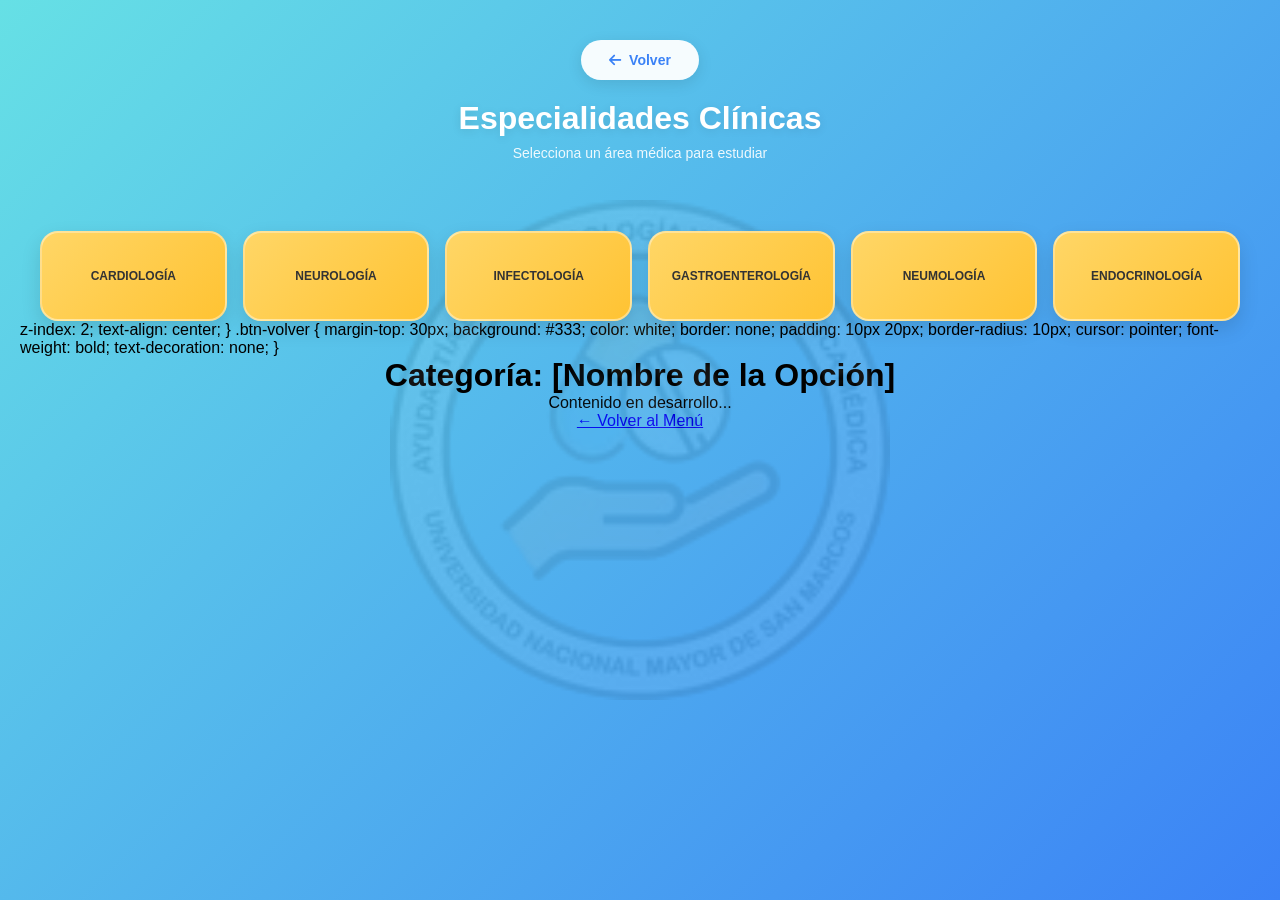
<file: especialidad_clinica.html>
<!DOCTYPE html>
<html lang="es">
<head>
  <meta charset="UTF-8">
  <title>Especialidades Clínicas - FarmacoTinder</title>
  <meta name="viewport" content="width=device-width, initial-scale=1.0">
  
  <link href="https://fonts.googleapis.com/css2?family=Sora:wght@400;500;600;700&family=Outfit:wght@300;400;500;600;700&display=swap" rel="stylesheet">
  <link rel="stylesheet" href="https://cdnjs.cloudflare.com/ajax/libs/font-awesome/6.4.0/css/all.min.css">

  <style>
    * {
      box-sizing: border-box;
      margin: 0;
      padding: 0;
    }

    body {
      font-family: "Inter", sans-serif;
      min-height: 100vh;
      display: flex;
      flex-direction: column;
      align-items: center;
      background: linear-gradient(135deg, #66e0e5 0%, #3b82f6 100%);
      position: relative;
      padding: 40px 20px;
      overflow: auto;
    }

    /* Logo de fondo sutil */
    body::before {
      content: "";
      position: fixed;
      top: 0; left: 0; width: 100%; height: 100%;
      background-image: url('assets/images/Logo_ayudantia.png');
      background-repeat: no-repeat;
      background-position: center;
      background-size: 500px;
      opacity: 0.08;
      z-index: 0;
    }

    .header-section {
      text-align: center;
      margin-bottom: 40px;
      position: relative;
      z-index: 1;
    }

    .header-section h1 {
      font-family: "Poppins", sans-serif;
      font-size: 32px;
      color: white;
      margin-bottom: 8px;
      font-weight: 800;
      text-shadow: 0 2px 10px rgba(0,0,0,0.1);
    }

    .header-section p {
      color: rgba(255,255,255,0.9);
      font-size: 14px;
      font-weight: 500;
    }

    /* Botón Volver */
    .btn-back {
      margin-bottom: 20px;
      background: rgba(255, 255, 255, 0.95);
      color: #3b82f6;
      padding: 12px 28px;
      border-radius: 50px;
      text-decoration: none;
      font-weight: 600;
      font-size: 14px;
      box-shadow: 0 4px 15px rgba(0,0,0,0.1);
      transition: all 0.3s ease;
      display: inline-flex;
      align-items: center;
      gap: 8px;
      position: relative;
      z-index: 2;
    }

    .btn-back:hover {
      background: white;
      transform: translateY(-3px);
      box-shadow: 0 6px 20px rgba(0,0,0,0.15);
    }

    /* Contenedor de tarjetas */
    .grid-container {
      display: grid;
      grid-template-columns: repeat(auto-fit, minmax(160px, 1fr));
      gap: 16px;
      width: 100%;
      max-width: 1200px;
      margin-top: 30px;
      position: relative;
      z-index: 1;
    }

    .grid-container a {
      text-decoration: none;
      display: block;
    }

    /* Tarjetas */
    .card-btn {
      background: linear-gradient(135deg, #ffd666 0%, #ffc333 100%);
      border: 2px solid rgba(255,255,255,0.4);
      border-radius: 18px;
      font-family: 'Poppins', sans-serif;
      font-weight: 700;
      font-size: 12px;
      color: #333;
      text-align: center;
      text-transform: uppercase;
      cursor: pointer;
      box-shadow: 0 8px 20px rgba(0,0,0,0.12);
      transition: all 0.3s cubic-bezier(0.34, 1.56, 0.64, 1);
      width: 100%;
      min-height: 90px;
      padding: 12px;
      display: flex;
      align-items: center;
      justify-content: center;
      position: relative;
      overflow: hidden;
    }

    .card-btn::before {
      content: '';
      position: absolute;
      top: 0;
      left: -100%;
      width: 100%;
      height: 100%;
      background: linear-gradient(90deg, transparent, rgba(255,255,255,0.3), transparent);
      transition: left 0.5s ease;
    }

    .card-btn:hover::before {
      left: 100%;
    }

    .card-btn:hover {
      transform: translateY(-8px);
      box-shadow: 0 12px 30px rgba(0,0,0,0.2);
      border-color: rgba(255,255,255,0.8);
    }

    @media (max-width: 768px) {
      .grid-container {
        grid-template-columns: repeat(2, 1fr);
        gap: 12px;
      }

      .header-section h1 {
        font-size: 24px;
      }
    }

  </style>
</head>
<body>

  <a href="index.html" class="btn-back"><i class="fas fa-arrow-left"></i> Volver</a>

  <div class="header-section">
    <h1>Especialidades Clínicas</h1>
    <p>Selecciona un área médica para estudiar</p>
  </div>

  <div class="grid-container">
    <a href="juego.html?especialidad=cardiologia"><button class="card-btn">Cardiología</button></a>
    <a href="juego.html?especialidad=neurologia"><button class="card-btn">Neurología</button></a>
    <a href="juego.html?especialidad=infectologia"><button class="card-btn">Infectología</button></a>
    <a href="juego.html?especialidad=gastroenterologia"><button class="card-btn">Gastroenterología</button></a>
    <a href="juego.html?especialidad=neumologia"><button class="card-btn">Neumología</button></a>
    <a href="juego.html?especialidad=endocrinologia"><button class="card-btn">Endocrinología</button></a>
  </div>

</body>
</html>
      z-index: 2;
      text-align: center;
    }

    .btn-volver {
      margin-top: 30px;
      background: #333;
      color: white;
      border: none;
      padding: 10px 20px;
      border-radius: 10px;
      cursor: pointer;
      font-weight: bold;
      text-decoration: none;
    }
  </style>
</head>
<body>

  <h1>Categoría: [Nombre de la Opción]</h1>

  <div class="contenedor-juego">
      <p>Contenido en desarrollo...</p>
  </div>

  <a href="index.html" class="btn-volver">← Volver al Menú</a>

</body>

</html>
</file>
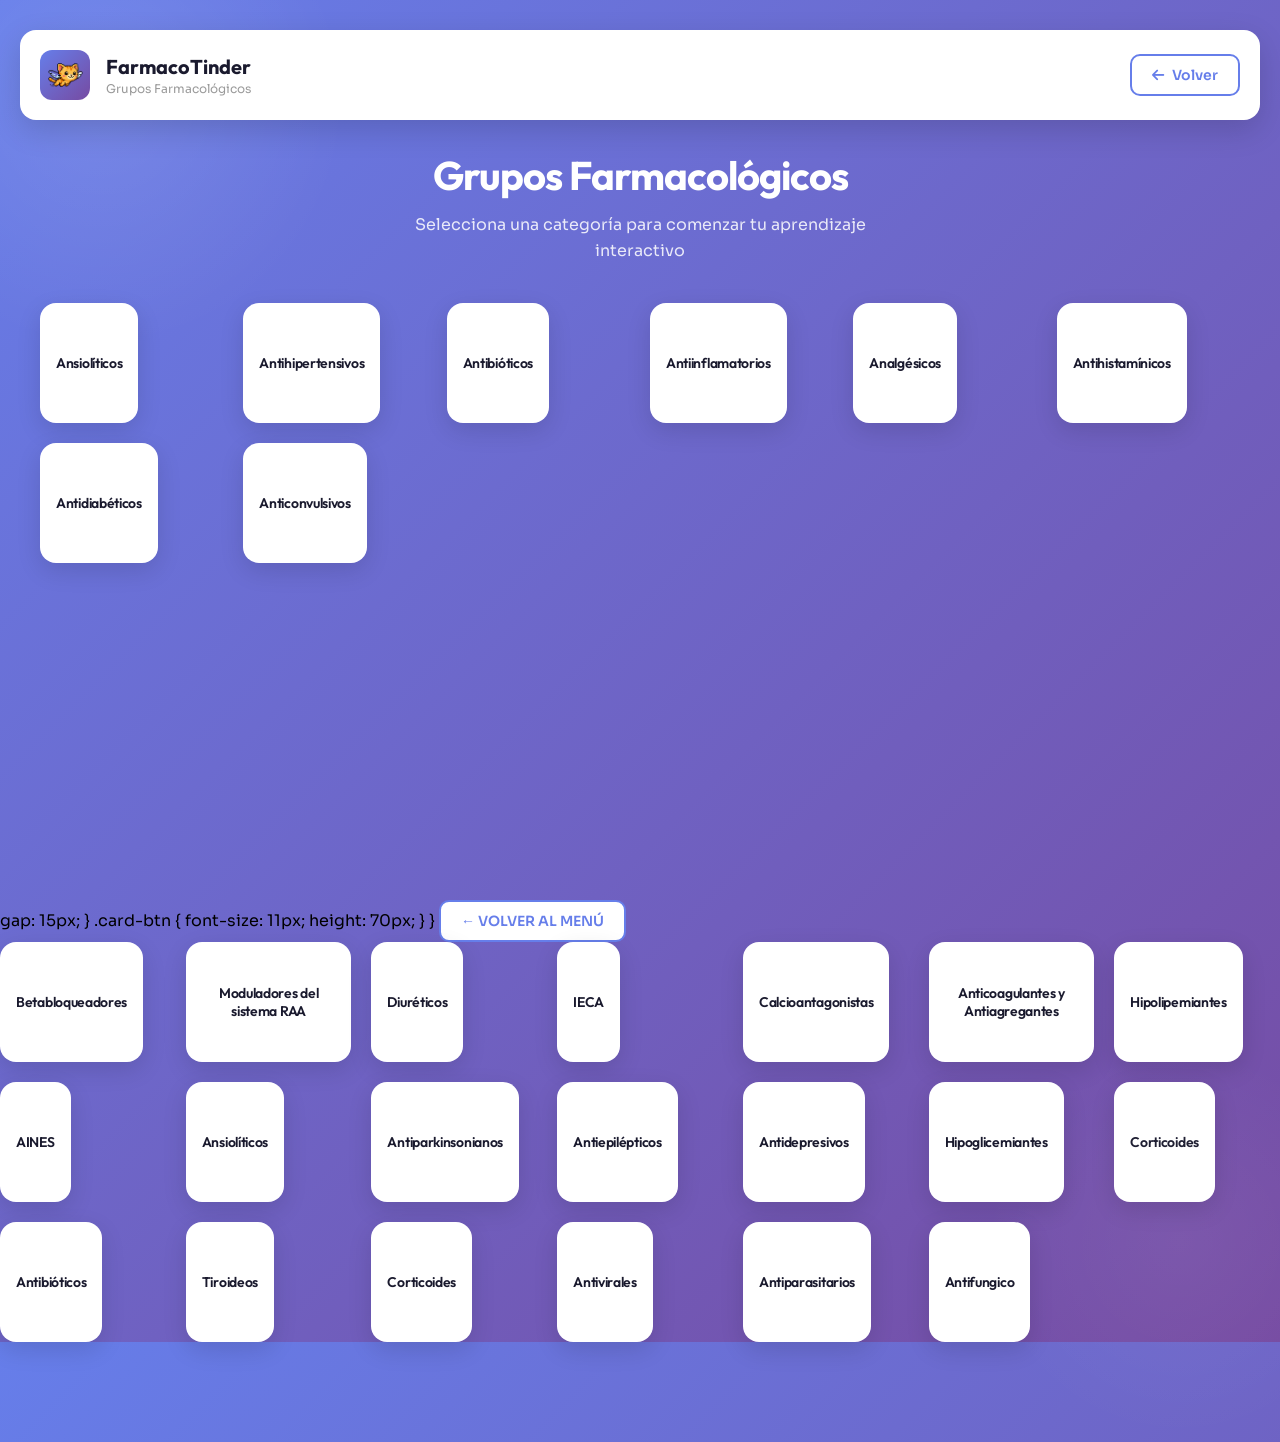
<file: grupo_farmacologico.html>
<!DOCTYPE html>
<html lang="es">
<head>
  <meta charset="UTF-8" />
  <title>Grupos Farmacológicos - FarmacoTinder</title>
  <meta name="viewport" content="width=device-width, initial-scale=1.0" />
  
  <link href="https://fonts.googleapis.com/css2?family=Sora:wght@400;500;600;700&family=Outfit:wght@300;400;500;600;700&display=swap" rel="stylesheet">
  <link rel="stylesheet" href="https://cdnjs.cloudflare.com/ajax/libs/font-awesome/6.4.0/css/all.min.css">

  <style>
    * {
      box-sizing: border-box;
      margin: 0;
      padding: 0;
    }

    body {
      font-family: "Sora", sans-serif;
      min-height: 100vh;
      background: linear-gradient(135deg, #667eea 0%, #764ba2 100%);
      position: relative;
      padding-top: 0;
      overflow-x: hidden;
    }

    /* Elementos decorativos */
    body::before {
      content: '';
      position: absolute;
      width: 500px;
      height: 500px;
      background: radial-gradient(circle, rgba(255, 255, 255, 0.1) 0%, transparent 70%);
      border-radius: 50%;
      top: -150px;
      left: -150px;
    }

    body::after {
      content: '';
      position: absolute;
      width: 400px;
      height: 400px;
      background: radial-gradient(circle, rgba(255, 255, 255, 0.05) 0%, transparent 70%);
      border-radius: 50%;
      bottom: -100px;
      right: -100px;
    }

    /* Contenedor principal */
    .container {
      display: flex;
      flex-direction: column;
      align-items: center;
      padding: 20px;
      position: relative;
      z-index: 1;
      min-height: 100vh;
    }

    /* HEADER */
    .header {
      width: 100%;
      background: white;
      padding: 20px;
      border-radius: 16px;
      box-shadow: 0 10px 30px rgba(0, 0, 0, 0.15);
      margin-bottom: 30px;
      display: flex;
      align-items: center;
      justify-content: space-between;
      position: relative;
      margin-top: 10px;
    }

    .header-left {
      display: flex;
      align-items: center;
      gap: 16px;
    }

    .header-logo {
      width: 50px;
      height: 50px;
      background: linear-gradient(135deg, #667eea 0%, #764ba2 100%);
      border-radius: 12px;
      display: flex;
      align-items: center;
      justify-content: center;
      flex-shrink: 0;
    }

    .header-logo img {
      width: 35px;
      height: 35px;
      object-fit: contain;
    }

    .header-text h1 {
      font-size: 20px;
      font-weight: 700;
      color: #1a1a2e;
      font-family: "Outfit", sans-serif;
      margin: 0;
    }

    .header-text p {
      font-size: 12px;
      color: #999;
      margin: 2px 0 0 0;
    }

    /* Botón volver */
    .btn-back {
      background: white;
      color: #667eea;
      border: 2px solid #667eea;
      padding: 10px 20px;
      border-radius: 10px;
      cursor: pointer;
      font-size: 14px;
      font-weight: 600;
      transition: all 0.3s ease;
      display: inline-flex;
      align-items: center;
      gap: 8px;
      text-decoration: none;
    }

    .btn-back:hover {
      background: #667eea;
      color: white;
      transform: translateY(-2px);
      box-shadow: 0 6px 20px rgba(102, 126, 234, 0.3);
    }

    /* Sección de contenido */
    .content {
      width: 100%;
      max-width: 1200px;
    }

    .content-header {
      text-align: center;
      color: white;
      margin-bottom: 40px;
      animation: fadeInDown 0.8s ease;
    }

    .content-header h2 {
      font-size: 40px;
      font-weight: 700;
      font-family: "Outfit", sans-serif;
      margin-bottom: 12px;
      letter-spacing: -1px;
    }

    .content-header p {
      font-size: 16px;
      color: rgba(255, 255, 255, 0.85);
      max-width: 500px;
      margin: 0 auto;
      line-height: 1.6;
    }

    @keyframes fadeInDown {
      from {
        opacity: 0;
        transform: translateY(-20px);
      }
      to {
        opacity: 1;
        transform: translateY(0);
      }
    }

    /* GRID */
    .grid-container {
      display: grid;
      grid-template-columns: repeat(auto-fit, minmax(160px, 1fr));
      gap: 20px;
      width: 100%;
      animation: fadeInUp 0.8s ease 0.2s backwards;
    }

    @keyframes fadeInUp {
      from {
        opacity: 0;
        transform: translateY(20px);
      }
      to {
        opacity: 1;
        transform: translateY(0);
      }
    }

    /* TARJETAS */
    .grid-container a {
      text-decoration: none;
    }

    .card-btn {
      background: white;
      border: 0;
      border-radius: 16px;
      padding: 24px 16px;
      cursor: pointer;
      font-size: 14px;
      font-weight: 600;
      color: #1a1a2e;
      text-align: center;
      transition: all 0.4s cubic-bezier(0.34, 1.56, 0.64, 1);
      position: relative;
      overflow: hidden;
      box-shadow: 0 8px 24px rgba(0, 0, 0, 0.12);
      min-height: 120px;
      display: flex;
      align-items: center;
      justify-content: center;
      font-family: "Outfit", sans-serif;
      letter-spacing: -0.3px;
    }

    .card-btn::before {
      content: '';
      position: absolute;
      top: 0;
      left: -100%;
      width: 100%;
      height: 100%;
      background: linear-gradient(90deg, transparent, rgba(102, 126, 234, 0.1), transparent);
      transition: left 0.6s ease;
    }

    .card-btn:hover::before {
      left: 100%;
    }

    .card-btn::after {
      content: '';
      position: absolute;
      top: 0;
      left: 0;
      right: 0;
      bottom: 0;
      background: linear-gradient(135deg, #667eea 0%, #764ba2 100%);
      border-radius: 16px;
      opacity: 0;
      transition: opacity 0.3s ease;
      z-index: -1;
    }

    .card-btn:hover {
      transform: translateY(-8px);
      box-shadow: 0 16px 40px rgba(102, 126, 234, 0.25);
      color: white;
    }

    .card-btn:hover::after {
      opacity: 1;
    }

    @media (max-width: 768px) {
      .grid-container {
        grid-template-columns: repeat(2, 1fr);
        gap: 16px;
      }

      .content-header h2 {
        font-size: 28px;
      }

      .header {
        flex-direction: column;
        gap: 16px;
        text-align: center;
        justify-content: center;
      }

      .btn-back {
        width: 100%;
        justify-content: center;
      }
    }

    @media (max-width: 480px) {
      .grid-container {
        grid-template-columns: 1fr;
      }

      .container {
        padding: 12px;
      }
    }

  </style>
</head>
<body>

  <div class="container">
    
    <div class="header">
      <div class="header-left">
        <div class="header-logo">
          <img src="assets/images/michigato.png" alt="FarmacoTinder">
        </div>
        <div class="header-text">
          <h1>FarmacoTinder</h1>
          <p>Grupos Farmacológicos</p>
        </div>
      </div>
      <a href="index.html" class="btn-back">
        <i class="fas fa-arrow-left"></i> Volver
      </a>
    </div>

    <div class="content">
      <div class="content-header">
        <h2>Grupos Farmacológicos</h2>
        <p>Selecciona una categoría para comenzar tu aprendizaje interactivo</p>
      </div>

      <div class="grid-container">
        <a href="juego.html?categoria=ansioliticos"><button class="card-btn">Ansiolíticos</button></a>
        <a href="juego.html?categoria=antihipertensivos"><button class="card-btn">Antihipertensivos</button></a>
        <a href="juego.html?categoria=antibioticos"><button class="card-btn">Antibióticos</button></a>
        <a href="juego.html?categoria=antiinflamatorios"><button class="card-btn">Antiinflamatorios</button></a>
        <a href="juego.html?categoria=analgesicos"><button class="card-btn">Analgésicos</button></a>
        <a href="juego.html?categoria=antialergicos"><button class="card-btn">Antihistamínicos</button></a>
        <a href="juego.html?categoria=antidiabeticos"><button class="card-btn">Antidiabéticos</button></a>
        <a href="juego.html?categoria=anticonvulsivos"><button class="card-btn">Anticonvulsivos</button></a>
      </div>
    </div>

  </div>

</body>
</html>
            gap: 15px;
        }
        .card-btn {
            font-size: 11px;
            height: 70px;
        }
    }
  </style>
</head>
<body>

  <a href="index.html" class="btn-back">← VOLVER AL MENÚ</a>

  <div class="grid-container">
    <a href="juego.html?categoria=betabloqueadores" style="text-decoration: none;">
        <button class="card-btn">Betabloqueadores</button>
    </a>
    <a href="juego.html?categoria=moduladoresraa" style="text-decoration: none;">
        <button class="card-btn">Moduladores del sistema RAA</button>
    </a>
    <a href="juego.html?categoria=diureticos" style="text-decoration: none;">
        <button class="card-btn">Diuréticos</button>
    </a>
    <a href="juego.html?categoria=ieca" style="text-decoration: none;">
        <button class="card-btn">IECA</button>
    </a>
    <a href="juego.html?categoria=calcioantagonistas" style="text-decoration: none;">
        <button class="card-btn">Calcioantagonistas</button>
    </a>
    
    <a href="juego.html?categoria=anticoagulantes" style="text-decoration: none;">
        <button class="card-btn">Anticoagulantes y Antiagregantes</button>
    </a>
    <a href="juego.html?categoria=hipolipemiantes" style="text-decoration: none;">
        <button class="card-btn">Hipolipemiantes</button>
    </a>
    <a href="juego.html?categoria=aines" style="text-decoration: none;">
        <button class="card-btn">AINES</button>
    </a>
    <a href="juego.html?categoria=ansioliticos" style="text-decoration: none;">
        <button class="card-btn">Ansiolíticos</button>
    </a>
    <a href="juego.html?categoria=antiparkinsonianos" style="text-decoration: none;">
        <button class="card-btn">Antiparkinsonianos</button>
    </a>
    
    <a href="juego.html?categoria=antiepilepticos" style="text-decoration: none;">
        <button class="card-btn">Antiepilépticos</button>
    </a>
    <a href="juego.html?categoria=antidepresivos" style="text-decoration: none;">
        <button class="card-btn">Antidepresivos</button>
    </a>
    <a href="juego.html?categoria=hipoglicemiantes" style="text-decoration: none;">
        <button class="card-btn">Hipoglicemiantes</button>
    </a>
    <a href="juego.html?categoria=corticoides" style="text-decoration: none;">
        <button class="card-btn">Corticoides</button>
    </a>
    <a href="juego.html?categoria=antibioticos" style="text-decoration: none;">
        <button class="card-btn">Antibióticos</button>
    </a>

    <a href="juego.html?categoria=tiroideos" style="text-decoration: none;">
        <button class="card-btn">Tiroideos</button>
    </a>
    <a href="juego.html?categoria=corticoides" style="text-decoration: none;">
        <button class="card-btn">Corticoides</button>
    </a>
    <a href="juego.html?categoria=antivirales" style="text-decoration: none;">
        <button class="card-btn">Antivirales</button>
    </a>
    <a href="juego.html?categoria=antiparasitarios" style="text-decoration: none;">
        <button class="card-btn">Antiparasitarios</button>
    </a>
    <a href="juego.html?categoria=antifungico" style="text-decoration: none;">
        <button class="card-btn">Antifungico</button>
    </a>
  </div>

</body>

</html>
</file>
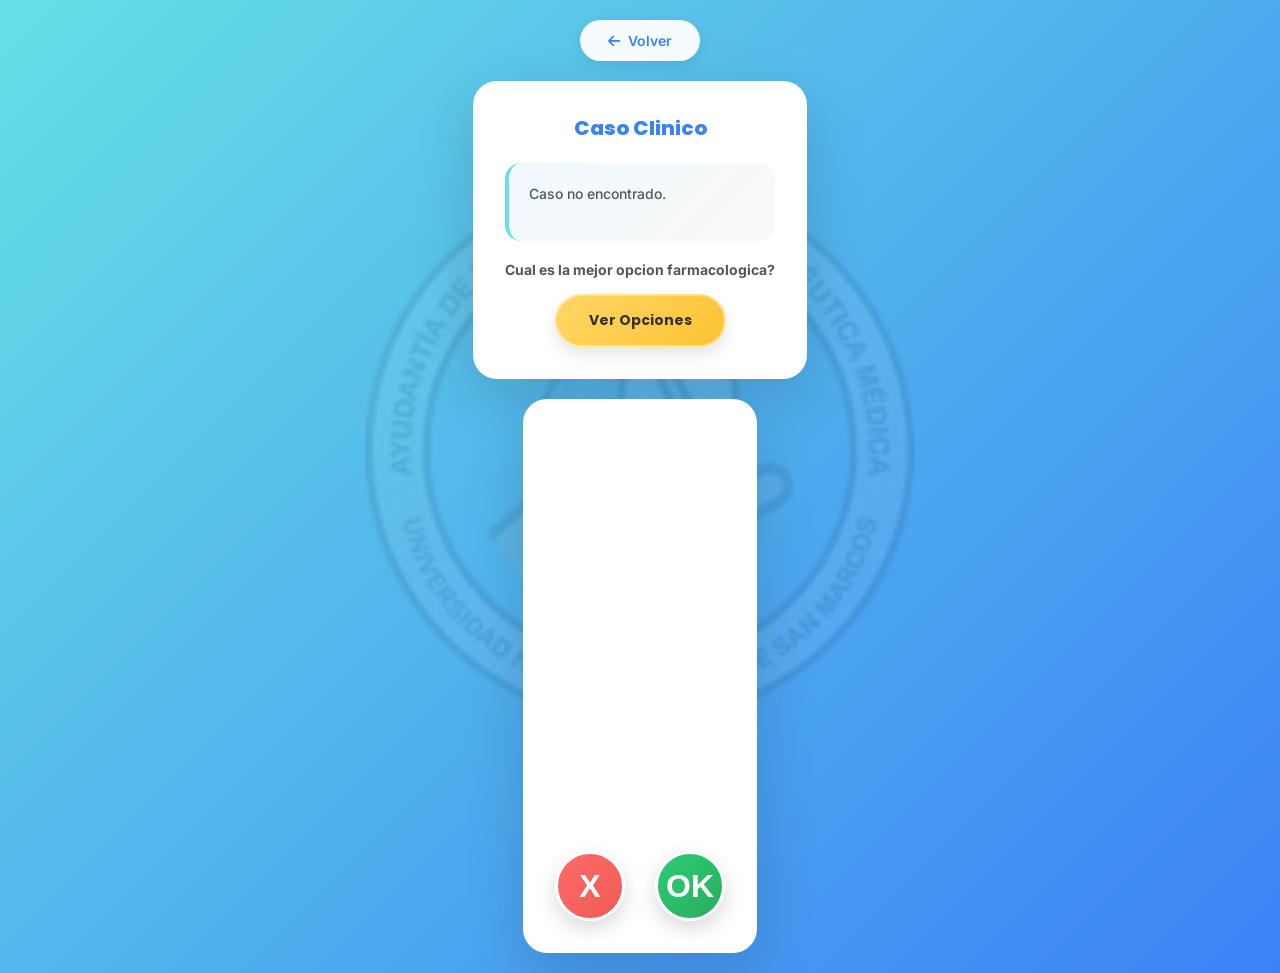
<file: juego.html>
<!DOCTYPE html>
<html lang="es">
<head>
  <meta charset="UTF-8">
  <meta name="viewport" content="width=device-width, initial-scale=1.0">
  <title>Caso Clínico - FarmacoTinder</title>
  <link href="https://fonts.googleapis.com/css2?family=Poppins:wght@600;700;800&family=Inter:wght@400;500;600&display=swap" rel="stylesheet">
  <link rel="stylesheet" href="https://cdnjs.cloudflare.com/ajax/libs/font-awesome/6.4.0/css/all.min.css">
  <style>
    * {
      box-sizing: border-box;
      margin: 0;
      padding: 0;
    }

    body {
      font-family: "Inter", sans-serif;
      min-height: 100vh;
      display: flex;
      flex-direction: column;
      justify-content: center;
      align-items: center;
      background: linear-gradient(135deg, #66e0e5 0%, #3b82f6 100%);
      padding: 20px;
      gap: 20px;
      position: relative;
    }

    /* Logo de fondo sutil */
    body::before {
      content: "";
      position: fixed;
      top: 0; left: 0; width: 100%; height: 100%;
      background-image: url('assets/images/Logo_ayudantia.png');
      background-repeat: no-repeat;
      background-position: center;
      background-size: 550px;
      opacity: 0.08;
      z-index: 0;
    }

    .card-perfil {
      width: 100%;
      max-width: 500px;
      background: white;
      border-radius: 24px;
      padding: 0;
      box-shadow: 0 20px 60px rgba(0, 0, 0, 0.15);
      display: flex;
      flex-direction: column;
      align-items: center;
      overflow: hidden;
      margin: 0 auto;
      animation: slideIn 0.4s ease;
      position: relative;
      z-index: 1;
    }

    @keyframes slideIn {
      from { opacity: 0; transform: translateY(20px); }
      to { opacity: 1; transform: translateY(0); }
    }

    .card-perfil img {
      width: 160px;
      height: 160px;
      object-fit: contain;
      padding: 20px;
    }

    .info-fármaco {
      padding: 24px;
      text-align: center;
      width: 100%;
    }

    .info-fármaco h2 {
      font-family: 'Poppins', sans-serif;
      font-weight: 800;
      margin-bottom: 12px;
      color: #3b82f6;
      font-size: 18px;
    }

    .img-contenedor {
      width: 100%;
      background: linear-gradient(135deg, #f0f9ff 0%, #faf9f7 100%);
      padding: 20px;
      display: flex;
      justify-content: center;
    }

    .bio-fármaco {
      text-align: justify;
      font-size: 13px;
      line-height: 1.6;
      color: #555;
      background: #f8f9fa;
      padding: 16px;
      border-radius: 12px;
      border-left: 4px solid #3b82f6;
    }

    .bio-fármaco p {
      margin-bottom: 10px;
    }

    .bio-fármaco p:last-child {
      margin-bottom: 0;
    }

    /* Main card for caso */
    .main-card {
      background: white;
      border-radius: 24px;
      padding: 32px;
      max-width: 500px;
      text-align: center;
      box-shadow: 0 20px 60px rgba(0, 0, 0, 0.15);
      position: relative;
      z-index: 1;
      animation: slideIn 0.4s ease;
    }

    .main-card h2 {
      font-family: 'Poppins', sans-serif;
      font-weight: 800;
      margin-bottom: 16px;
      color: #3b82f6;
      font-size: 20px;
    }

    .speech-bubble {
      font-family: 'Inter', sans-serif;
      font-weight: 500;
      background: linear-gradient(135deg, #f0f9ff 0%, #faf9f7 100%);
      border-radius: 16px;
      padding: 20px;
      margin: 20px 0;
      font-size: 14px;
      text-align: justify;
      line-height: 1.6;
      border-left: 4px solid #66e0e5;
    }

    .main-card p {
      color: #555;
      font-size: 14px;
      margin-bottom: 16px;
    }

    /* Botón principal */
    .btn-farmacotinder {
      background: linear-gradient(135deg, #ffd666 0%, #ffc333 100%);
      color: #333;
      border: 2px solid rgba(255, 255, 255, 0.4);
      padding: 14px 32px;
      border-radius: 50px;
      font-weight: 700;
      cursor: pointer;
      font-size: 14px;
      transition: all 0.3s ease;
      box-shadow: 0 8px 16px rgba(0, 0, 0, 0.1);
      font-family: 'Poppins', sans-serif;
    }

    .btn-farmacotinder:hover {
      transform: translateY(-4px);
      box-shadow: 0 12px 24px rgba(0, 0, 0, 0.15);
    }

    /* Botones de decisión (Swipe) */
    .btn-decision {
      border: none;
      border-radius: 50%;
      width: 70px;
      height: 70px;
      color: white;
      font-size: 32px;
      cursor: pointer;
      box-shadow: 0 8px 20px rgba(0, 0, 0, 0.15);
      transition: all 0.3s ease;
      font-weight: 700;
      border: 3px solid white;
    }

    .btn-no {
      background: linear-gradient(135deg, #ff6b6b 0%, #ee5a52 100%);
    }

    .btn-no:hover {
      transform: scale(1.1);
      box-shadow: 0 12px 30px rgba(255, 107, 107, 0.4);
    }

    .btn-yes {
      background: linear-gradient(135deg, #2ecc71 0%, #27ae60 100%);
    }

    .btn-yes:hover {
      transform: scale(1.1);
      box-shadow: 0 12px 30px rgba(46, 204, 113, 0.4);
    }

    .btn-back {
      background: rgba(255, 255, 255, 0.95);
      color: #3b82f6;
      padding: 12px 28px;
      border-radius: 50px;
      text-decoration: none;
      font-weight: 600;
      font-size: 14px;
      box-shadow: 0 4px 15px rgba(0, 0, 0, 0.1);
      transition: all 0.3s ease;
      display: inline-flex;
      align-items: center;
      gap: 8px;
      position: relative;
      z-index: 2;
      border: none;
      cursor: pointer;
    }

    .btn-back:hover {
      background: white;
      transform: translateY(-3px);
      box-shadow: 0 6px 20px rgba(0, 0, 0, 0.15);
    }

    #contenedor-tarjetas {
      width: 100%;
      min-height: 400px;
      display: flex;
      justify-content: center;
      align-items: center;
    }

    #pantalla-tinder {
      display: flex !important;
      flex-direction: column;
      gap: 20px;
    }

    .btn-controls {
      display: flex;
      justify-content: center;
      gap: 30px;
      position: relative;
      z-index: 1;
    }

  </style>
</head>
<body>

  <a href="grupo_farmacologico.html" class="btn-back"><i class="fas fa-arrow-left"></i> Volver</a>

  <div id="pantalla-caso" class="main-card">
    <h2>Caso Clinico</h2>
    <div class="speech-bubble">
      <p id="texto-descripcion"></p>
    </div>
    <p><strong>Cual es la mejor opcion farmacologica?</strong></p>
    <button class="btn-farmacotinder" onclick="irAMatch()">Ver Opciones</button>
  </div>

  <div id="pantalla-tinder" class="main-card" style="display: none;">
    <div id="contenedor-tarjetas"></div>
    <div class="btn-controls">
      <button class="btn-decision btn-no" onclick="decidir(false)" title="No es la opcion correcta">X</button>
      <button class="btn-decision btn-yes" onclick="decidir(true)" title="Es la opcion correcta">OK</button>
    </div>
  </div>

  <script>
    const baseDeDatos = {
        "ansioliticos": {
            descripcion: "Rocio de 28 anos, estudiante universitaria, con insomnio, ansiedad y crisis de panico ocasionales. Esta mentalmente agotada con palpitaciones nocturnas.",
            perfiles: [
                { 
                    nombre: "Valeria Pam (Diazepam)", 
                    bio: "Soy tranquila y confiable. Me gusta quedarme contigo bastante tiempo y darte paz profunda.",
                    atributos:"Me quedo contigo por horas, no te dejo sola tan rápido",
                    redflag:"No soy buena si tienes que rendir al 100% al dia siguiente",
                    foto: "Diazepam.png",
                    esCorrecto: false 
                },
                { 
                    nombre: "Lore Alpra (Alprazolam)", 
                    bio: "No me gustan los rodeos. Si estas mal, voy directo al punto.",
                    atributos:"Estare contigo rapidamente cuando te sientas muy ansioso",
                    redflag:"Si usas mucho de mi, luego cuesta separarme de ti",
                    foto: "Alprazolam.png",
                    esCorrecto: false 
                },
                {
                    nombre:"Clara Lora (Lorazepam)",
                    bio:"Me gusta el control y la estabilidad. Decisiones pensadas.",
                    atributos:"Soy excelente compañera cuando tu ansiedad es sostenida",
                    redflag:"No soy la mas intensa ni la mas potente",
                    foto:"Lorazepam.png",
                    esCorrecto:true
                }
            ]
        }
    };

    const params = new URLSearchParams(window.location.search);
    const cat = params.get('categoria');

    if (baseDeDatos[cat]) {
      document.getElementById('texto-descripcion').innerText = baseDeDatos[cat].descripcion;
    } else {
      document.getElementById('texto-descripcion').innerText = "Caso no encontrado.";
    }

    let indiceActual = 0;
    let perfilesActuales = [];

    function irAMatch() {
        document.getElementById('pantalla-caso').style.display = 'none';
        document.getElementById('pantalla-tinder').style.display = 'flex';
        perfilesActuales = baseDeDatos[cat].perfiles;
        mostrarPerfil();
    }

    function mostrarPerfil() {
        const contenedor = document.getElementById('contenedor-tarjetas');
        if (indiceActual >= perfilesActuales.length) {
            contenedor.innerHTML = "<h2 style='color: #3b82f6;'>No hay mas candidatos</h2><p>Sesion completada.</p>";
            return;
        }

        const p = perfilesActuales[indiceActual];
        contenedor.innerHTML = `
            <div class="card-perfil" id="tarjeta">
                <div class="img-contenedor">
                    <img src="assets/images/${p.foto}" alt="${p.nombre}">
                </div>
                <div class="info-fármaco">
                    <h2>${p.nombre}</h2>
                    <div class="bio-fármaco">
                        <p>${p.bio}</p>
                        <p>${p.atributos}</p>
                        <p>${p.redflag}</p>
                    </div>
                </div>
            </div>
        `;
    }

    function decidir(acepta) {
        const tarjeta = document.getElementById('tarjeta');
        const esCorrecto = perfilesActuales[indiceActual].esCorrecto;

        if (acepta) {
            tarjeta.style.transform = "translateX(300px) rotate(25deg)";
            tarjeta.style.opacity = "0";
            if (esCorrecto) alert("Match Perfecto! Es la mejor opcion farmacologica.");
            else alert("Opcion no ideal. Sigue practicando.");
        } else {
            tarjeta.style.transform = "translateX(-300px) rotate(-25deg)";
            tarjeta.style.opacity = "0";
        }

        setTimeout(() => {
            indiceActual++;
            mostrarPerfil();
        }, 500);
    }
  </script>
</body>
</html>
</file>
